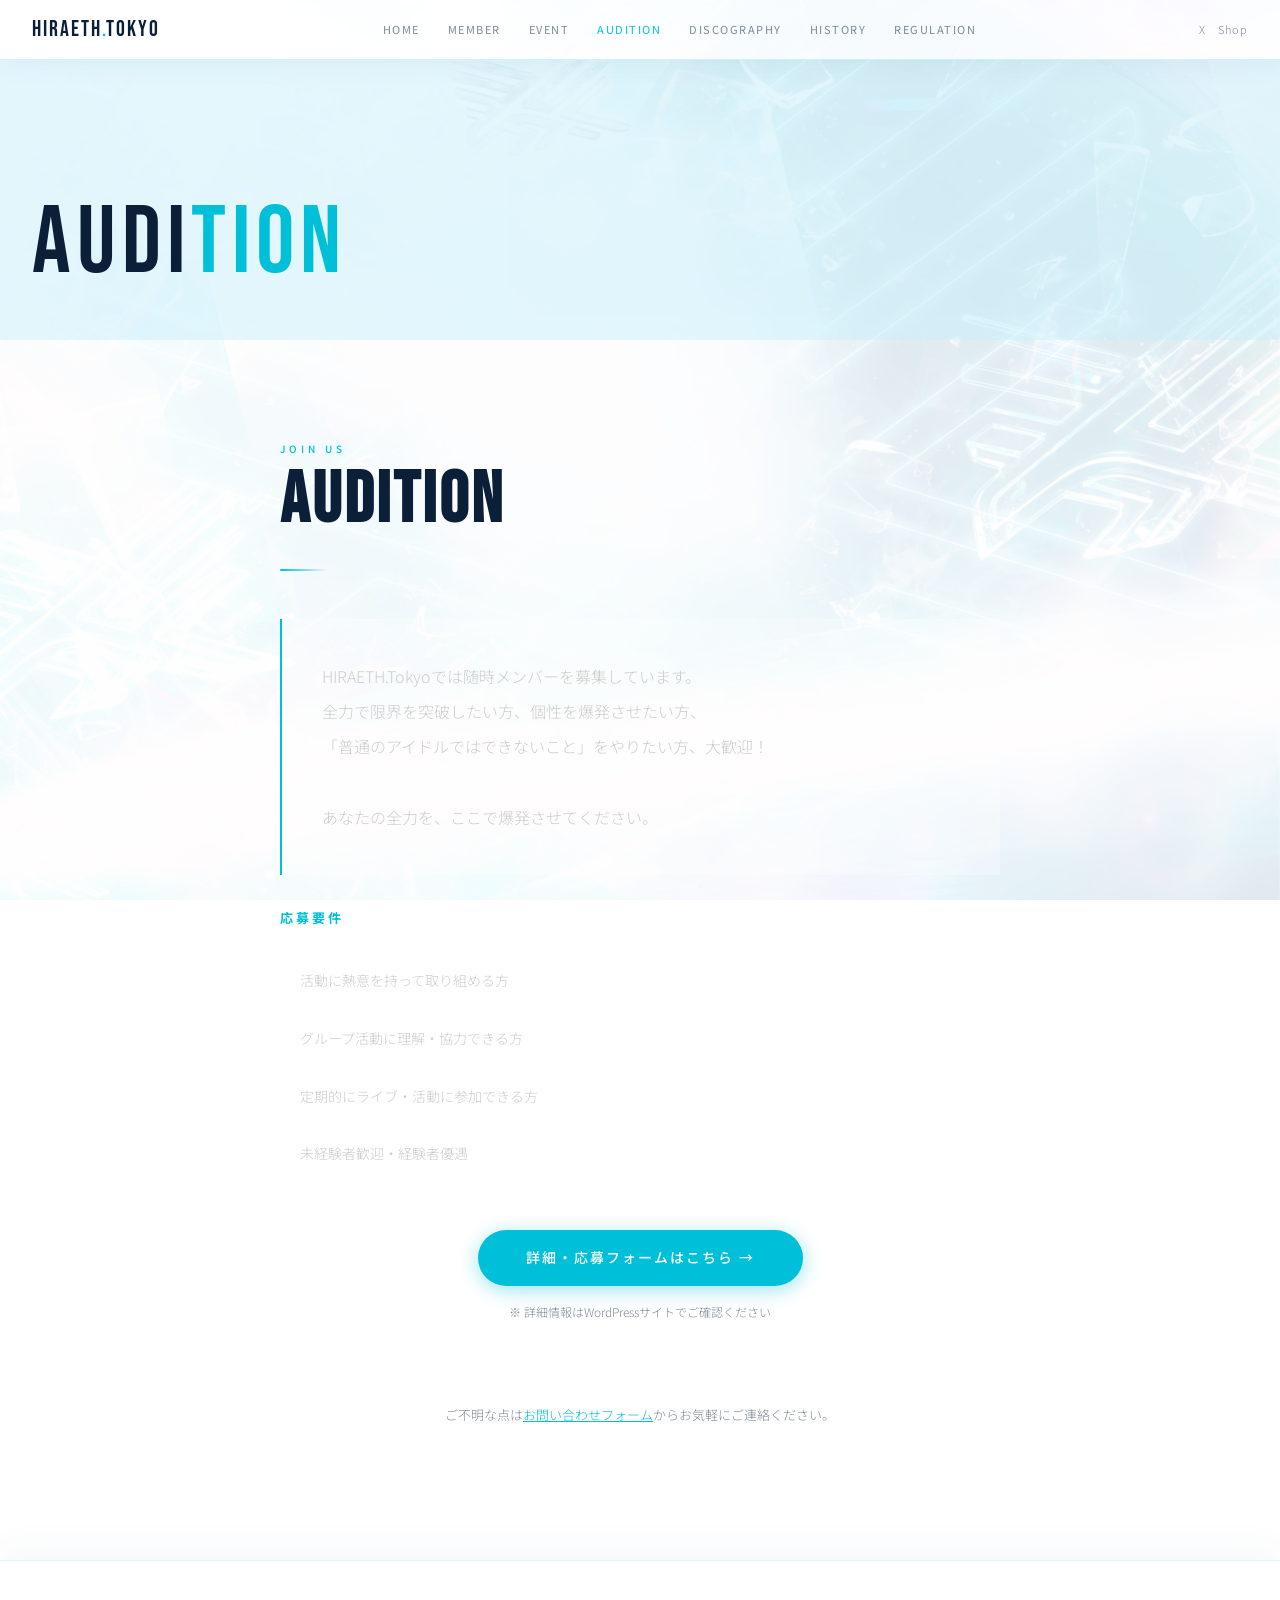
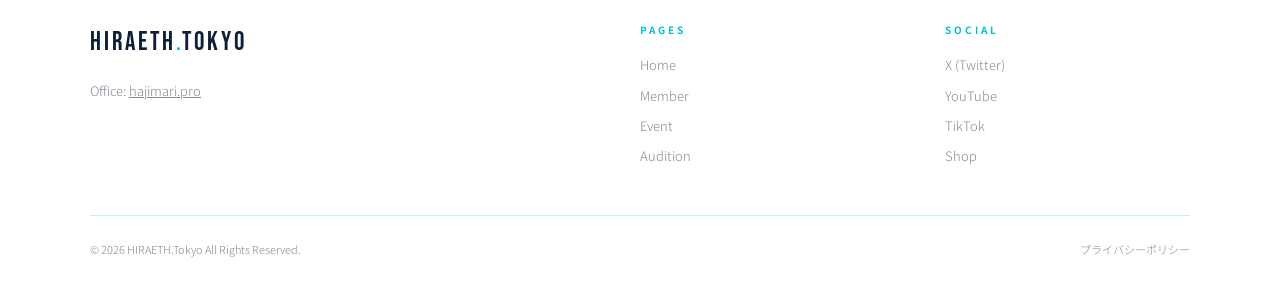
<file: audition.html>
<!DOCTYPE html>
<html lang="ja">
<head>
<meta charset="UTF-8" />
<meta name="viewport" content="width=device-width, initial-scale=1.0" />
<title>Audition｜HIRAETH.Tokyo</title>
<link rel="stylesheet" href="style.css" />
</head>
<body>
<nav>
  <a href="index.html" class="nav-logo">HIRAETH<span>.</span>Tokyo</a>
  <ul class="nav-links">
    <li><a href="index.html">Home</a></li>
    <li><a href="member.html">Member</a></li>
    <li><a href="event.html">Event</a></li>
    <li><a href="audition.html" class="active">Audition</a></li>
    <li><a href="discography.html">Discography</a></li>
    <li><a href="history.html">History</a></li>
    <li><a href="regulation.html">Regulation</a></li>
  </ul>
  <div class="nav-social">
    <a href="https://x.com/hiraeth_tokyo" target="_blank">X</a>
    <a href="https://hiraethtokyo.base.shop/" target="_blank">Shop</a>
  </div>
  <div class="hamburger" onclick="toggleMenu()"><span></span><span></span><span></span></div>
</nav>
<div class="mobile-menu" id="mobileMenu">
  <a href="index.html" onclick="toggleMenu()">Home</a>
  <a href="member.html" onclick="toggleMenu()">Member</a>
  <a href="event.html" onclick="toggleMenu()">Event</a>
  <a href="audition.html" onclick="toggleMenu()">Audition</a>
  <a href="discography.html" onclick="toggleMenu()">Discography</a>
  <a href="history.html" onclick="toggleMenu()">History</a>
  <a href="regulation.html" onclick="toggleMenu()">Regulation</a>
</div>

<div class="page-hero">
  <div class="page-hero-title">AUDI<span>TION</span></div>
</div>

<section>
  <div class="container" style="max-width:720px;">
    <div class="reveal">
      <div class="section-label">Join Us</div>
      <h2 class="section-title">AUDITION</h2>
      <div class="section-divider"></div>

      <div style="background:var(--gray2);padding:40px;margin-bottom:2rem;border-left:2px solid var(--accent);">
        <p style="font-size:16px;line-height:2.2;color:#ccc;">
          HIRAETH.Tokyoでは随時メンバーを募集しています。<br>
          全力で限界を突破したい方、個性を爆発させたい方、<br>
          「普通のアイドルではできないこと」をやりたい方、大歓迎！<br><br>
          あなたの全力を、ここで爆発させてください。
        </p>
      </div>

      <div style="margin-bottom:3rem;">
        <h3 style="font-size:13px;letter-spacing:3px;text-transform:uppercase;color:var(--accent);margin-bottom:1.5rem;">応募要件</h3>
        <div style="display:grid;gap:2px;">
          <div style="background:var(--gray2);padding:16px 20px;font-size:14px;color:#ccc;">活動に熱意を持って取り組める方</div>
          <div style="background:var(--gray2);padding:16px 20px;font-size:14px;color:#ccc;">グループ活動に理解・協力できる方</div>
          <div style="background:var(--gray2);padding:16px 20px;font-size:14px;color:#ccc;">定期的にライブ・活動に参加できる方</div>
          <div style="background:var(--gray2);padding:16px 20px;font-size:14px;color:#ccc;">未経験者歓迎・経験者優遇</div>
        </div>
      </div>

      <div style="text-align:center;margin-bottom:3rem;">
        <a href="https://hiraeth.tokyo/audition/" target="_blank" class="btn btn-primary" style="font-size:14px;padding:16px 48px;">
          詳細・応募フォームはこちら →
        </a>
        <p style="font-size:12px;color:var(--text-sub);margin-top:1rem;">※ 詳細情報はWordPressサイトでご確認ください</p>
      </div>

      <div style="background:var(--gray2);padding:32px;text-align:center;">
        <p style="font-size:13px;color:var(--text-sub);line-height:2;">
          ご不明な点は<a href="https://hiraeth.tokyo/inquiry/" target="_blank" style="color:var(--accent);">お問い合わせフォーム</a>からお気軽にご連絡ください。
        </p>
      </div>
    </div>
  </div>
</section>

<footer>
  <div class="footer-inner">
    <div class="footer-brand">
      <div style="font-family:'Bebas Neue',sans-serif;font-size:26px;letter-spacing:3px;">HIRAETH<span style="color:var(--accent);">.</span>Tokyo</div>
      <p>Office: <a href="https://hajimari.pro" target="_blank" style="color:var(--text-sub);">hajimari.pro</a></p>
    </div>
    <div class="footer-col">
      <h4>Pages</h4>
      <a href="index.html">Home</a>
      <a href="member.html">Member</a>
      <a href="event.html">Event</a>
      <a href="audition.html">Audition</a>
    </div>
    <div class="footer-col">
      <h4>Social</h4>
      <a href="https://x.com/hiraeth_tokyo" target="_blank">X (Twitter)</a>
      <a href="https://www.youtube.com/channel/UCpL9ipxZxLxXRsdrmZB-d3w" target="_blank">YouTube</a>
      <a href="https://www.tiktok.com/@hiraethtokyo" target="_blank">TikTok</a>
      <a href="https://hiraethtokyo.base.shop/" target="_blank">Shop</a>
    </div>
  </div>
  <div class="footer-bottom">
    <span>© 2026 HIRAETH.Tokyo All Rights Reserved.</span>
    <a href="privacy.html" style="color:var(--text-sub);text-decoration:none;">プライバシーポリシー</a>
  </div>
</footer>
<script>
function toggleMenu() { document.getElementById('mobileMenu').classList.toggle('open'); }
const observer = new IntersectionObserver(entries => {
  entries.forEach((e,i) => { if(e.isIntersecting){ setTimeout(()=>e.target.classList.add('visible'),i*100); observer.unobserve(e.target); } });
}, {threshold:0.1});
document.querySelectorAll('.reveal').forEach(r=>observer.observe(r));
</script>
</body>
</html>
</file>
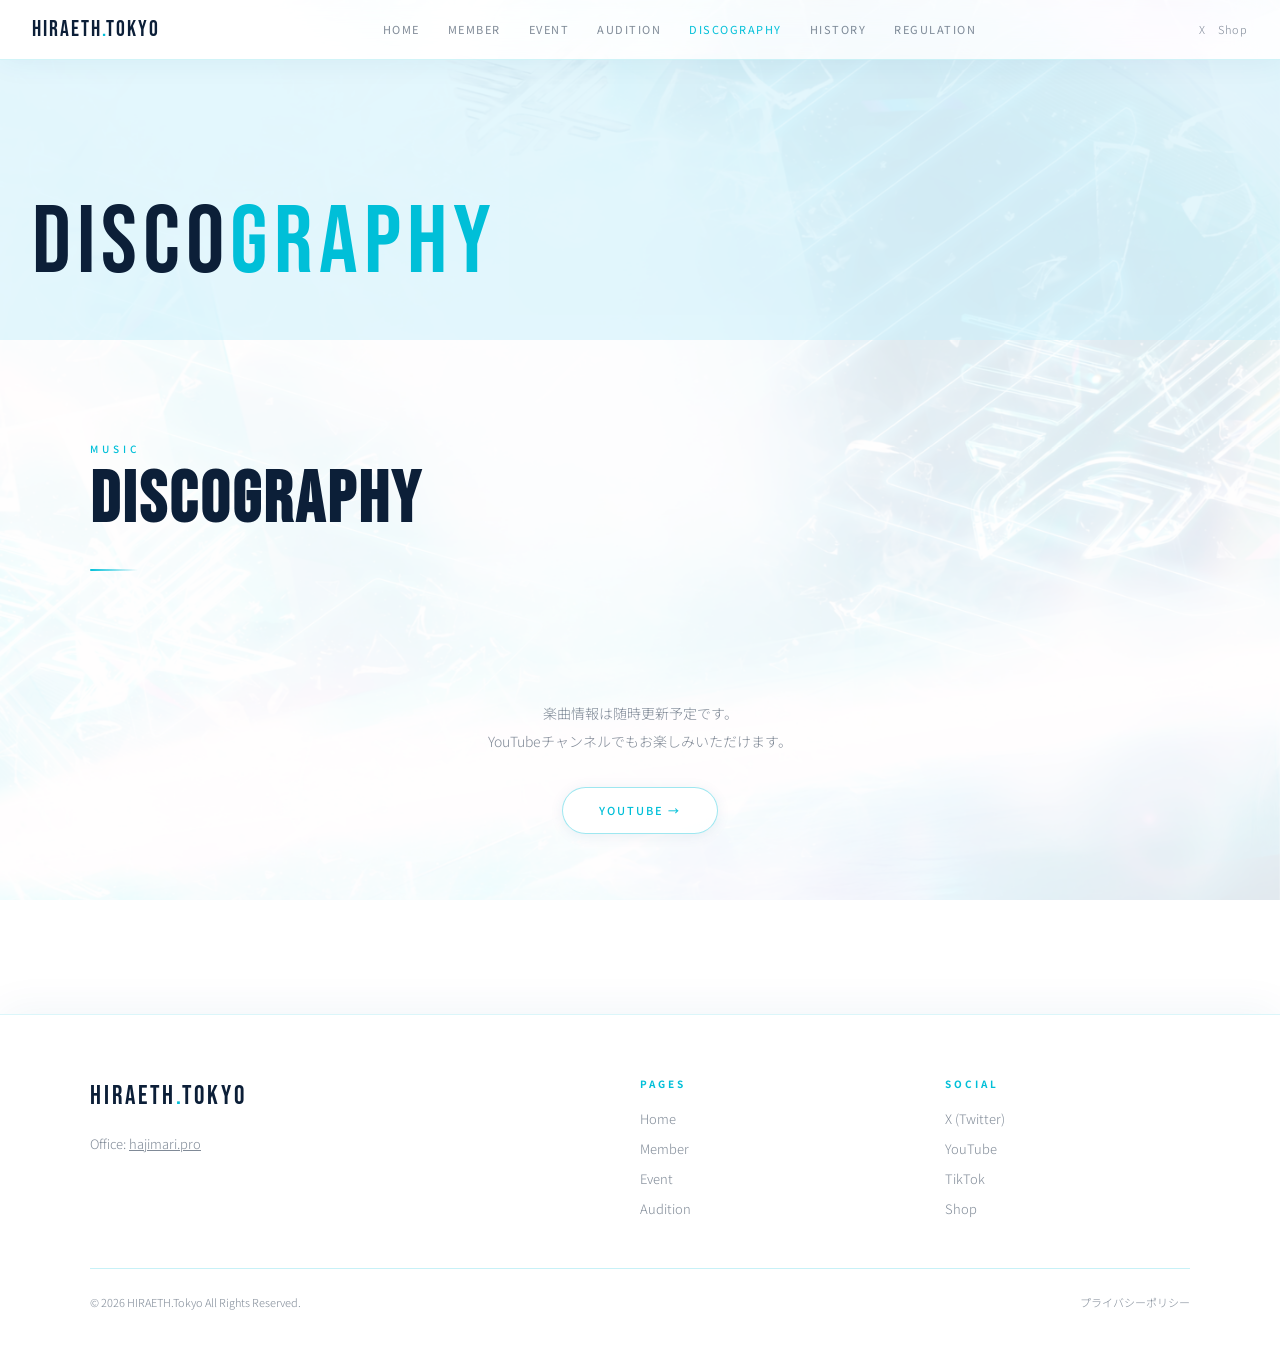
<file: discography.html>
<!DOCTYPE html>
<html lang="ja">
<head>
<meta charset="UTF-8" />
<meta name="viewport" content="width=device-width, initial-scale=1.0" />
<title>Discography｜HIRAETH.Tokyo</title>
<link rel="stylesheet" href="style.css" />
</head>
<body>
<nav>
  <a href="index.html" class="nav-logo">HIRAETH<span>.</span>Tokyo</a>
  <ul class="nav-links">
    <li><a href="index.html">Home</a></li>
    <li><a href="member.html">Member</a></li>
    <li><a href="event.html">Event</a></li>
    <li><a href="audition.html">Audition</a></li>
    <li><a href="discography.html" class="active">Discography</a></li>
    <li><a href="history.html">History</a></li>
    <li><a href="regulation.html">Regulation</a></li>
  </ul>
  <div class="nav-social">
    <a href="https://x.com/hiraeth_tokyo" target="_blank">X</a>
    <a href="https://hiraethtokyo.base.shop/" target="_blank">Shop</a>
  </div>
  <div class="hamburger" onclick="toggleMenu()"><span></span><span></span><span></span></div>
</nav>
<div class="mobile-menu" id="mobileMenu">
  <a href="index.html" onclick="toggleMenu()">Home</a>
  <a href="member.html" onclick="toggleMenu()">Member</a>
  <a href="event.html" onclick="toggleMenu()">Event</a>
  <a href="audition.html" onclick="toggleMenu()">Audition</a>
  <a href="discography.html" onclick="toggleMenu()">Discography</a>
  <a href="history.html" onclick="toggleMenu()">History</a>
  <a href="regulation.html" onclick="toggleMenu()">Regulation</a>
</div>

<div class="page-hero">
  <div class="page-hero-title">DISCO<span>GRAPHY</span></div>
</div>

<section>
  <div class="container">
    <div class="reveal">
      <div class="section-label">Music</div>
      <h2 class="section-title">DISCOGRAPHY</h2>
      <div class="section-divider"></div>
      <div style="text-align:center;padding:80px 0;color:var(--text-sub);">
        <p style="font-size:14px;line-height:2;">楽曲情報は随時更新予定です。<br>YouTubeチャンネルでもお楽しみいただけます。</p>
        <div style="margin-top:2rem;">
          <a href="https://www.youtube.com/channel/UCpL9ipxZxLxXRsdrmZB-d3w" target="_blank" class="btn btn-outline">YouTube →</a>
        </div>
      </div>
    </div>
  </div>
</section>

<footer>
  <div class="footer-inner">
    <div class="footer-brand">
      <div style="font-family:'Bebas Neue',sans-serif;font-size:26px;letter-spacing:3px;">HIRAETH<span style="color:var(--accent);">.</span>Tokyo</div>
      <p>Office: <a href="https://hajimari.pro" target="_blank" style="color:var(--text-sub);">hajimari.pro</a></p>
    </div>
    <div class="footer-col">
      <h4>Pages</h4>
      <a href="index.html">Home</a>
      <a href="member.html">Member</a>
      <a href="event.html">Event</a>
      <a href="audition.html">Audition</a>
    </div>
    <div class="footer-col">
      <h4>Social</h4>
      <a href="https://x.com/hiraeth_tokyo" target="_blank">X (Twitter)</a>
      <a href="https://www.youtube.com/channel/UCpL9ipxZxLxXRsdrmZB-d3w" target="_blank">YouTube</a>
      <a href="https://www.tiktok.com/@hiraethtokyo" target="_blank">TikTok</a>
      <a href="https://hiraethtokyo.base.shop/" target="_blank">Shop</a>
    </div>
  </div>
  <div class="footer-bottom">
    <span>© 2026 HIRAETH.Tokyo All Rights Reserved.</span>
    <a href="privacy.html" style="color:var(--text-sub);text-decoration:none;">プライバシーポリシー</a>
  </div>
</footer>
<script>
function toggleMenu() { document.getElementById('mobileMenu').classList.toggle('open'); }
const observer = new IntersectionObserver(entries => {
  entries.forEach((e,i) => { if(e.isIntersecting){ setTimeout(()=>e.target.classList.add('visible'),i*100); observer.unobserve(e.target); } });
}, {threshold:0.1});
document.querySelectorAll('.reveal').forEach(r=>observer.observe(r));
</script>
</body>
</html>
</file>
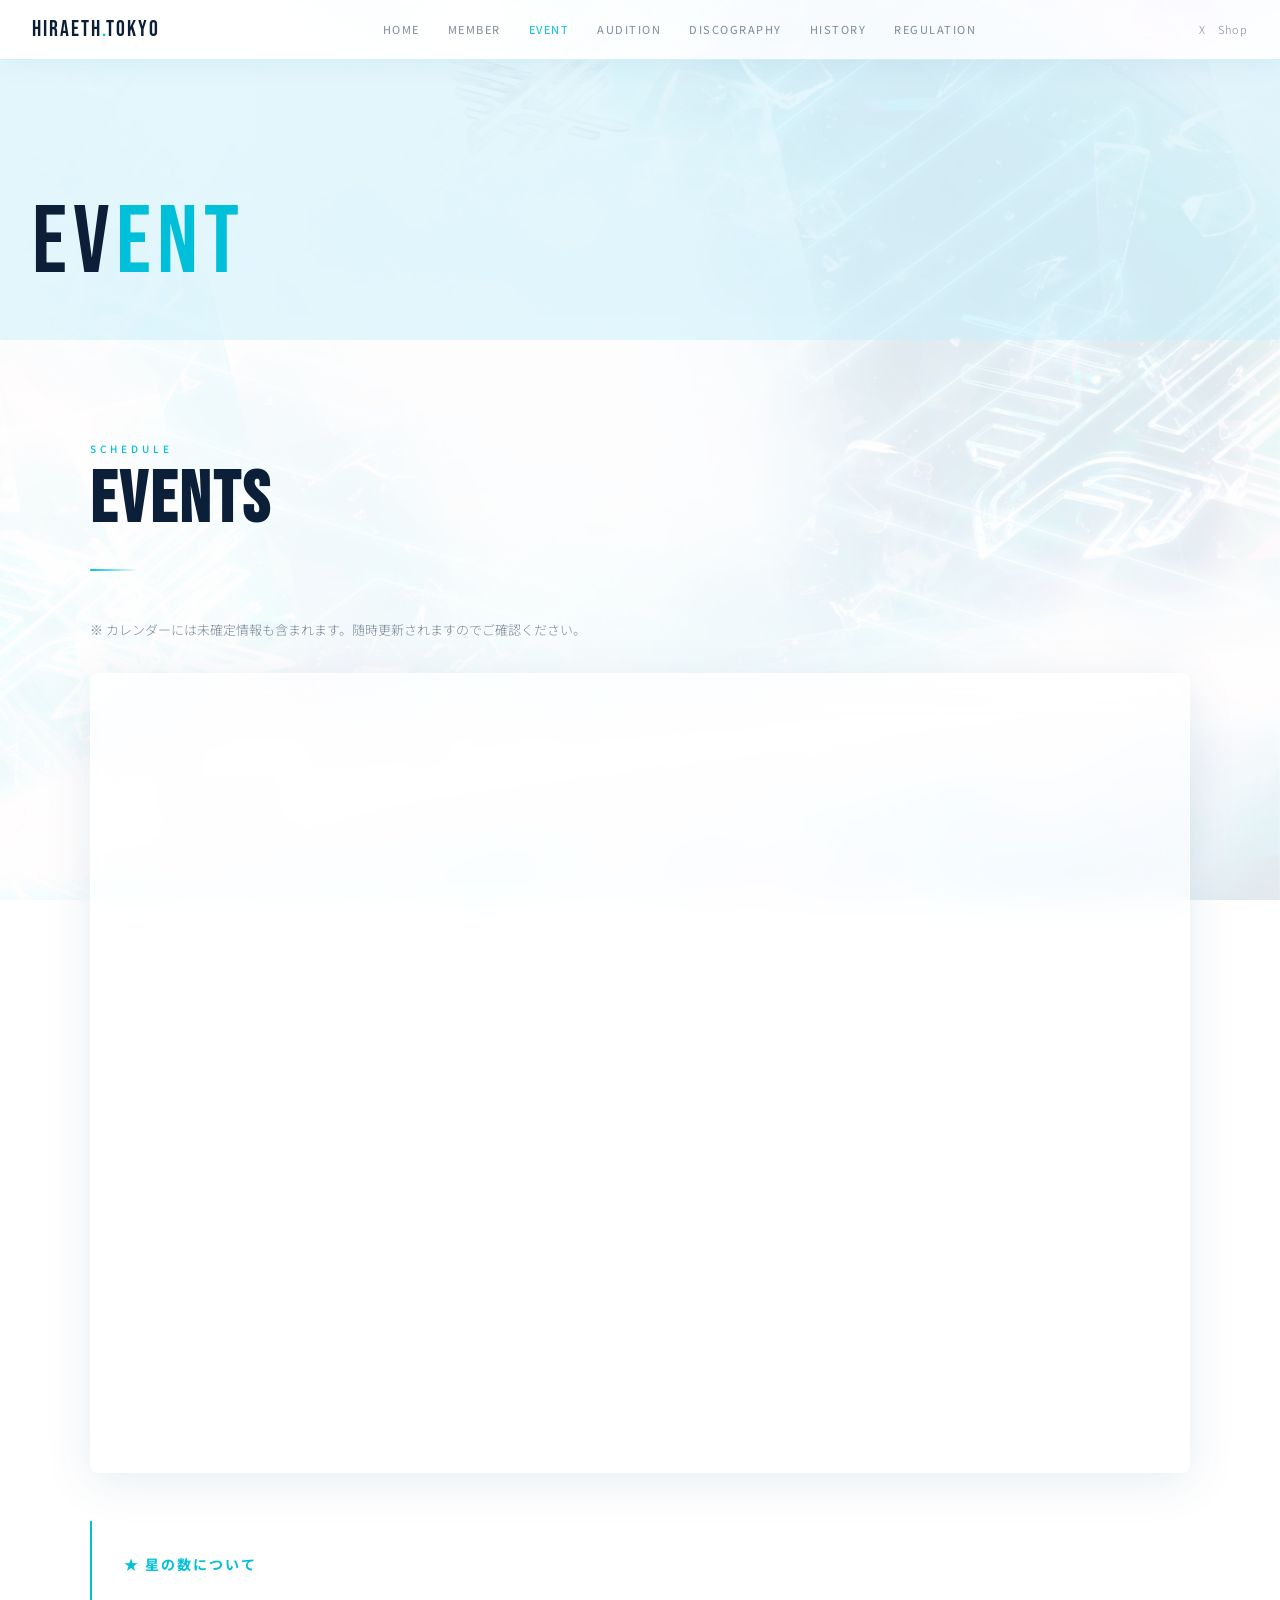
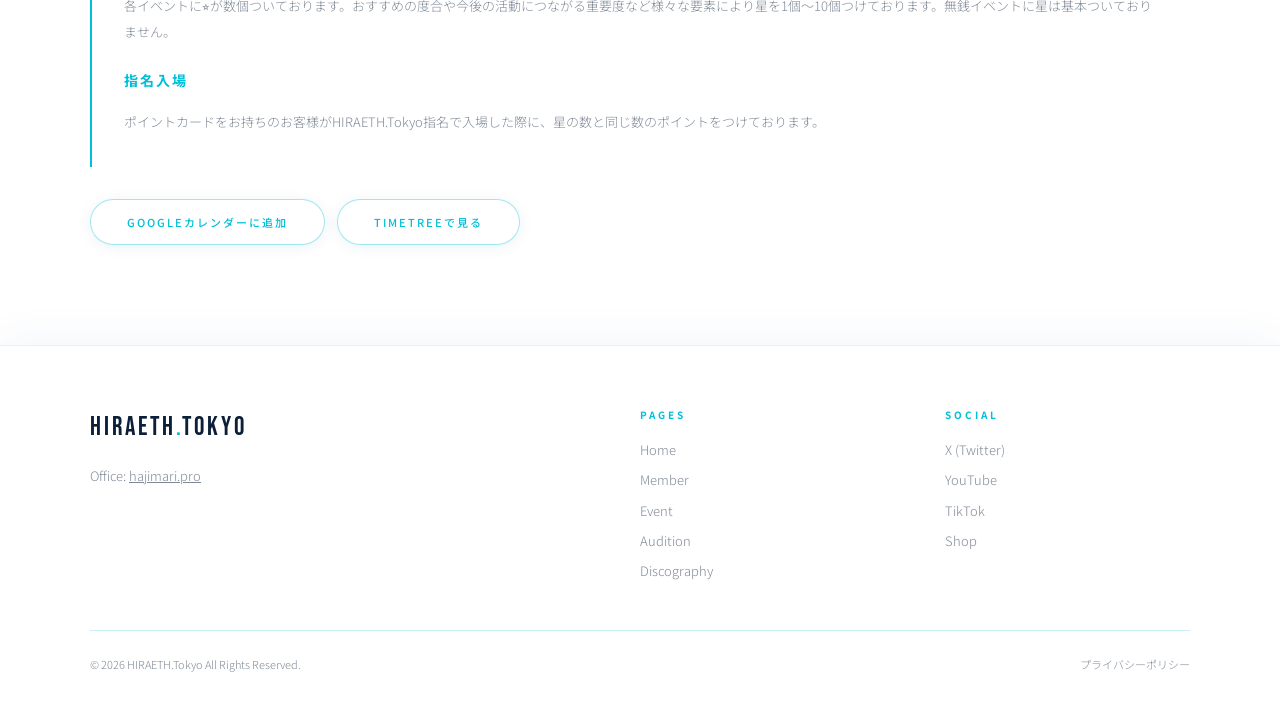
<file: event.html>
<!DOCTYPE html>
<html lang="ja">
<head>
<meta charset="UTF-8" />
<meta name="viewport" content="width=device-width, initial-scale=1.0" />
<title>Event｜HIRAETH.Tokyo</title>
<link rel="stylesheet" href="style.css" />
</head>
<body>
<nav>
  <a href="index.html" class="nav-logo">HIRAETH<span>.</span>Tokyo</a>
  <ul class="nav-links">
    <li><a href="index.html">Home</a></li>
    <li><a href="member.html">Member</a></li>
    <li><a href="event.html" class="active">Event</a></li>
    <li><a href="audition.html">Audition</a></li>
    <li><a href="discography.html">Discography</a></li>
    <li><a href="history.html">History</a></li>
    <li><a href="regulation.html">Regulation</a></li>
  </ul>
  <div class="nav-social">
    <a href="https://x.com/hiraeth_tokyo" target="_blank">X</a>
    <a href="https://hiraethtokyo.base.shop/" target="_blank">Shop</a>
  </div>
  <div class="hamburger" onclick="toggleMenu()"><span></span><span></span><span></span></div>
</nav>
<div class="mobile-menu" id="mobileMenu">
  <a href="index.html" onclick="toggleMenu()">Home</a>
  <a href="member.html" onclick="toggleMenu()">Member</a>
  <a href="event.html" onclick="toggleMenu()">Event</a>
  <a href="audition.html" onclick="toggleMenu()">Audition</a>
  <a href="discography.html" onclick="toggleMenu()">Discography</a>
  <a href="history.html" onclick="toggleMenu()">History</a>
  <a href="regulation.html" onclick="toggleMenu()">Regulation</a>
</div>

<div class="page-hero">
  <div class="page-hero-title">EV<span>ENT</span></div>
</div>

<section>
  <div class="container">
    <div class="reveal" style="margin-bottom:2rem;">
      <div class="section-label">Schedule</div>
      <h2 class="section-title">EVENTS</h2>
      <div class="section-divider"></div>
      <p style="color:var(--text-sub);font-size:13px;margin-bottom:2rem;">
        ※ カレンダーには未確定情報も含まれます。随時更新されますのでご確認ください。
      </p>
    </div>
    <div class="timetree-wrap reveal" style="height:800px;">
      <iframe src="https://timetreeapp.com/public_calendars/hiraeth_tokyo/embed"
        title="HIRAETH.Tokyo イベントカレンダー" allowfullscreen></iframe>
    </div>

    <div class="reveal" style="margin-top:3rem;padding:2rem;background:var(--gray2);border-left:2px solid var(--accent);">
      <h3 style="font-size:14px;letter-spacing:2px;margin-bottom:1rem;color:var(--accent);">★ 星の数について</h3>
      <p style="font-size:13px;color:var(--text-sub);line-height:2;">
        各イベントに⭐︎が数個ついております。おすすめの度合や今後の活動につながる重要度など様々な要素により星を1個〜10個つけております。無銭イベントに星は基本ついておりません。
      </p>
      <h3 style="font-size:14px;letter-spacing:2px;margin:1.5rem 0 1rem;color:var(--accent);">指名入場</h3>
      <p style="font-size:13px;color:var(--text-sub);line-height:2;">
        ポイントカードをお持ちのお客様がHIRAETH.Tokyo指名で入場した際に、星の数と同じ数のポイントをつけております。
      </p>
    </div>

    <div class="reveal" style="margin-top:2rem;display:flex;gap:12px;flex-wrap:wrap;">
      <a href="https://www.google.com/calendar/render?cid=webcal%3A%2F%2Fhiraeth.tokyo%2F%3Fpost_type%3Dtribe_events%26ical%3D1%26eventDisplay%3Dlist" target="_blank" class="btn btn-outline">Googleカレンダーに追加</a>
      <a href="https://timetreeapp.com/public_calendars/hiraeth_tokyo" target="_blank" class="btn btn-outline">TimeTreeで見る</a>
    </div>
  </div>
</section>

<footer>
  <div class="footer-inner">
    <div class="footer-brand">
      <div style="font-family:'Bebas Neue',sans-serif;font-size:26px;letter-spacing:3px;">HIRAETH<span style="color:var(--accent);">.</span>Tokyo</div>
      <p>Office: <a href="https://hajimari.pro" target="_blank" style="color:var(--text-sub);">hajimari.pro</a></p>
    </div>
    <div class="footer-col">
      <h4>Pages</h4>
      <a href="index.html">Home</a>
      <a href="member.html">Member</a>
      <a href="event.html">Event</a>
      <a href="audition.html">Audition</a>
      <a href="discography.html">Discography</a>
    </div>
    <div class="footer-col">
      <h4>Social</h4>
      <a href="https://x.com/hiraeth_tokyo" target="_blank">X (Twitter)</a>
      <a href="https://www.youtube.com/channel/UCpL9ipxZxLxXRsdrmZB-d3w" target="_blank">YouTube</a>
      <a href="https://www.tiktok.com/@hiraethtokyo" target="_blank">TikTok</a>
      <a href="https://hiraethtokyo.base.shop/" target="_blank">Shop</a>
    </div>
  </div>
  <div class="footer-bottom">
    <span>© 2026 HIRAETH.Tokyo All Rights Reserved.</span>
    <a href="privacy.html" style="color:var(--text-sub);text-decoration:none;">プライバシーポリシー</a>
  </div>
</footer>
<script>
function toggleMenu() { document.getElementById('mobileMenu').classList.toggle('open'); }
const observer = new IntersectionObserver(entries => {
  entries.forEach((e,i) => { if(e.isIntersecting){ setTimeout(()=>e.target.classList.add('visible'),i*100); observer.unobserve(e.target); } });
}, {threshold:0.1});
document.querySelectorAll('.reveal').forEach(r=>observer.observe(r));
</script>
</body>
</html>
</file>
<file: style.css>
@import url('https://fonts.googleapis.com/css2?family=Noto+Sans+JP:wght@300;400;500;700;900&family=Bebas+Neue&family=Zen+Kaku+Gothic+New:wght@300;400;700;900&display=swap');

*, *::before, *::after { box-sizing: border-box; margin: 0; padding: 0; }

:root {
  --black:       #0c1f38;
  --white:       #ffffff;
  --accent:      #00bfd8;
  --accent2:     #5dd4e8;
  --gray:        rgba(210, 244, 252, 0.55);
  --gray2:       rgba(255, 255, 255, 0.30);
  --text:        #0c1f38;
  --text-sub:    rgba(12, 31, 56, 0.52);
  --border:      rgba(0, 191, 216, 0.22);
  --glass:       rgba(255, 255, 255, 0.65);
  --glass-mid:   rgba(255, 255, 255, 0.78);
  --glass-hi:    rgba(255, 255, 255, 0.88);
  --shadow:      rgba(0, 80, 130, 0.10);
  --shadow-lg:   rgba(0, 80, 130, 0.16);
}

html { scroll-behavior: smooth; }

/* ===== GLOBAL BACKGROUND ===== */
/* 固定背景画像（薄く）*/
body {
  font-family: 'Noto Sans JP', sans-serif;
  color: var(--text);
  overflow-x: hidden;
  font-weight: 300;
  line-height: 1.7;
  position: relative;
}

/* 背景画像レイヤー（fixed・動かない）*/
body::before {
  content: '';
  position: fixed; inset: 0; z-index: -2;
  background: url('images/logo/logo-backgroud.png') center / cover no-repeat;
}

/* 白オーバーレイで画像を「薄く」見せる */
body::after {
  content: '';
  position: fixed; inset: 0; z-index: -1;
  background: rgba(255, 255, 255, 0.83);
}

/* ===== NAVIGATION ===== */
nav {
  position: fixed; top: 0; left: 0; right: 0; z-index: 1000;
  background: rgba(255, 255, 255, 0.76);
  backdrop-filter: blur(20px) saturate(180%);
  -webkit-backdrop-filter: blur(20px) saturate(180%);
  border-bottom: 1px solid rgba(0, 191, 216, 0.18);
  box-shadow: 0 1px 30px rgba(0, 80, 130, 0.07);
  padding: 0 2rem;
  display: flex; align-items: center; justify-content: space-between;
  height: 60px;
}

.nav-logo {
  font-family: 'Bebas Neue', sans-serif;
  font-size: 22px; letter-spacing: 2px;
  color: var(--black); text-decoration: none;
}
.nav-logo span { color: var(--accent); }

.nav-links { display: flex; gap: 0; list-style: none; }
.nav-links a {
  display: block; padding: 8px 14px;
  font-size: 11px; letter-spacing: 1.5px; text-transform: uppercase;
  color: var(--text-sub); text-decoration: none;
  transition: color 0.2s; font-weight: 400;
}
.nav-links a:hover, .nav-links a.active { color: var(--accent); }

.nav-social { display: flex; gap: 12px; align-items: center; }
.nav-social a {
  color: var(--text-sub); font-size: 11px; text-decoration: none;
  letter-spacing: 1px; transition: color 0.2s;
}
.nav-social a:hover { color: var(--accent); }

.hamburger { display: none; flex-direction: column; gap: 5px; cursor: pointer; padding: 4px; }
.hamburger span {
  display: block; width: 24px; height: 1.5px;
  background: var(--accent); transition: all 0.3s;
}

.mobile-menu {
  display: none; position: fixed; inset: 0; z-index: 999;
  background: rgba(255, 255, 255, 0.95);
  backdrop-filter: blur(24px) saturate(180%);
  -webkit-backdrop-filter: blur(24px) saturate(180%);
  padding: 80px 2rem 2rem;
  flex-direction: column; gap: 8px;
}
.mobile-menu.open { display: flex; }
.mobile-menu a {
  font-size: 20px; letter-spacing: 2px; text-transform: uppercase;
  color: var(--text-sub); text-decoration: none; padding: 12px 0;
  border-bottom: 1px solid var(--border); transition: color 0.2s;
}
.mobile-menu a:hover { color: var(--accent); }

/* ===== HERO ===== */
.hero {
  min-height: 100vh;
  display: flex;
  flex-direction: column;
  align-items: center;
  position: relative;
  overflow: hidden;
  padding-top: 60px;
}

/* hero-bg・grid は非表示 */
.hero-bg,
.hero-grid { display: none; }

.hero-content {
  width: 100%;
  padding: 0;
  text-align: center;
  position: relative;
  z-index: 2;
  animation: fadeUp 0.9s ease both;
}

@keyframes fadeUp {
  from { opacity: 0; transform: translateY(32px); }
  to   { opacity: 1; transform: translateY(0); }
}

/* "Official Website" ラベル */
.hero-eyebrow {
  display: block;
  padding: 2rem 2rem 0.8rem;
  font-size: 11px; letter-spacing: 4px; text-transform: uppercase;
  color: var(--accent); font-weight: 500;
}

/* ★ ロゴ（集合写真）横幅いっぱい */
.hero-logo-img {
  width: 100%;
  display: block;
  object-fit: cover;
  /* drop-shadowで写真を少し浮かせる */
  filter: drop-shadow(0 8px 40px rgba(0, 100, 160, 0.15));
}

.hero-title {
  font-family: 'Bebas Neue', sans-serif;
  font-size: clamp(56px, 10vw, 120px);
  line-height: 0.9; letter-spacing: 4px;
  color: var(--black);
  padding: 1rem 2rem 0;
}
.hero-title .accent { color: var(--accent); }

.hero-tagline {
  display: block;
  padding: 1.2rem 2rem 0;
  font-size: clamp(12px, 2vw, 14px); letter-spacing: 3px;
  color: var(--text-sub); font-weight: 300;
}

.hero-tags {
  display: flex; flex-wrap: wrap; gap: 8px;
  justify-content: center;
  padding: 1rem 2rem;
}
.hero-tag {
  font-size: 10px; letter-spacing: 1.5px; padding: 6px 16px;
  border: 1px solid rgba(0, 191, 216, 0.35);
  color: var(--accent);
  border-radius: 100px;
  background: rgba(255, 255, 255, 0.70);
  backdrop-filter: blur(8px);
  -webkit-backdrop-filter: blur(8px);
  box-shadow: 0 2px 10px rgba(0, 80, 130, 0.07);
}

.hero-cta {
  display: flex; gap: 12px; justify-content: center; flex-wrap: wrap;
  padding: 0.4rem 2rem 3rem;
}

/* ===== BUTTONS ===== */
.btn {
  display: inline-block; padding: 13px 36px;
  font-size: 11px; letter-spacing: 2px; text-transform: uppercase;
  text-decoration: none; font-weight: 500;
  transition: all 0.25s; border: none; cursor: pointer;
  font-family: 'Noto Sans JP', sans-serif;
  border-radius: 100px;
}
.btn-primary {
  background: var(--accent);
  color: #ffffff;
  box-shadow: 0 4px 20px rgba(0, 191, 216, 0.40);
}
.btn-primary:hover {
  background: #00d4ef;
  transform: translateY(-2px);
  box-shadow: 0 8px 32px rgba(0, 191, 216, 0.50);
}
.btn-outline {
  background: var(--glass-mid);
  backdrop-filter: blur(12px);
  -webkit-backdrop-filter: blur(12px);
  color: var(--accent);
  border: 1px solid rgba(0, 191, 216, 0.38);
  box-shadow: 0 2px 14px rgba(0, 80, 130, 0.08);
}
.btn-outline:hover {
  background: var(--glass-hi);
  border-color: var(--accent);
  box-shadow: 0 6px 24px rgba(0, 191, 216, 0.22);
  transform: translateY(-2px);
}

/* スクロール矢印 */
.scroll-indicator {
  position: absolute; bottom: 2rem; left: 50%; transform: translateX(-50%);
  display: flex; flex-direction: column; align-items: center; gap: 8px;
  color: var(--text-sub); font-size: 10px; letter-spacing: 3px; text-transform: uppercase;
  animation: bounce 2s ease infinite; z-index: 3;
}
.scroll-indicator::after {
  content: ''; display: block; width: 1px; height: 40px;
  background: linear-gradient(var(--accent), transparent);
}
@keyframes bounce {
  0%, 100% { transform: translateX(-50%) translateY(0); }
  50%       { transform: translateX(-50%) translateY(-8px); }
}

/* ===== SECTIONS ===== */
section { padding: 100px 2rem; }

.section-label {
  font-size: 10px; letter-spacing: 4px; text-transform: uppercase;
  color: var(--accent); margin-bottom: 8px; font-weight: 500;
}
.section-title {
  font-family: 'Bebas Neue', sans-serif;
  font-size: clamp(40px, 6vw, 72px); letter-spacing: 3px;
  line-height: 1; margin-bottom: 2rem; color: var(--black);
}
.section-divider {
  width: 48px; height: 2px;
  background: linear-gradient(90deg, var(--accent), rgba(0, 191, 216, 0));
  margin-bottom: 3rem; border-radius: 1px;
}

.container { max-width: 1100px; margin: 0 auto; }

/* ===== ABOUT ===== */
.about-grid {
  display: grid; grid-template-columns: 1fr 1fr; gap: 80px; align-items: center;
}
.about-text p {
  font-size: 15px; line-height: 2; color: rgba(12, 31, 56, 0.68); margin-bottom: 1.2rem;
}
.about-achievements {
  display: grid; grid-template-columns: 1fr 1fr; gap: 3px;
}
.achievement-item {
  background: var(--glass);
  backdrop-filter: blur(16px) saturate(160%);
  -webkit-backdrop-filter: blur(16px) saturate(160%);
  border: 1px solid rgba(255, 255, 255, 0.80);
  border-left: 2px solid var(--accent);
  padding: 16px 20px;
  font-size: 12px; line-height: 1.6; color: var(--text-sub);
  box-shadow: 0 2px 16px var(--shadow);
  transition: box-shadow 0.25s, transform 0.25s;
}
.achievement-item:hover {
  box-shadow: 0 6px 28px rgba(0, 191, 216, 0.16);
  transform: translateY(-1px);
}
.achievement-item strong {
  color: var(--black); display: block; font-size: 13px; margin-bottom: 2px;
}

/* ===== MEMBERS ===== */
.members-grid {
  display: grid; grid-template-columns: repeat(auto-fit, minmax(240px, 1fr)); gap: 3px;
}
.member-card {
  position: relative; overflow: hidden; aspect-ratio: 3/4;
  background: #c8eaf5; cursor: pointer;
  transition: transform 0.4s, box-shadow 0.4s;
  border-radius: 2px;
  box-shadow: 0 4px 24px var(--shadow);
}
.member-card:hover {
  transform: scale(1.02); z-index: 2;
  box-shadow: 0 12px 48px rgba(0, 191, 216, 0.22);
}
.member-card img {
  width: 100%; height: 100%; object-fit: cover;
  transition: transform 0.6s; filter: grayscale(5%);
}
.member-card:hover img { transform: scale(1.08); filter: grayscale(0%); }
.member-overlay {
  position: absolute; inset: 0;
  background: linear-gradient(to top, rgba(10, 30, 70, 0.80) 0%, transparent 55%);
  display: flex; flex-direction: column; justify-content: flex-end;
  padding: 1.5rem;
  transform: translateY(20px); opacity: 0; transition: all 0.4s;
}
.member-card:hover .member-overlay { transform: translateY(0); opacity: 1; }
.member-bottom {
  position: absolute; bottom: 0; left: 0; right: 0; padding: 1.5rem;
  background: linear-gradient(to top, rgba(10, 30, 70, 0.72) 0%, transparent 100%);
}
.member-color-bar {
  position: absolute; top: 0; left: 0; right: 0; height: 3px;
}
.member-name-jp { font-size: 22px; font-weight: 700; letter-spacing: 2px; color: #fff; }
.member-name-en { font-size: 10px; letter-spacing: 3px; color: rgba(255,255,255,0.65); text-transform: uppercase; }
.member-color-label { font-size: 10px; letter-spacing: 2px; margin-top: 4px; }
.member-bio { font-size: 12px; color: rgba(255,255,255,0.85); margin-top: 8px; line-height: 1.6; }

/* ===== EVENTS ===== */
.timetree-wrap {
  background: var(--glass);
  backdrop-filter: blur(16px) saturate(160%);
  -webkit-backdrop-filter: blur(16px) saturate(160%);
  border: 1px solid rgba(255, 255, 255, 0.80);
  box-shadow: 0 8px 48px var(--shadow);
  border-radius: 8px; overflow: hidden;
  height: 700px;
}
.timetree-wrap iframe { width: 100%; height: 100%; border: none; }

/* ===== LINKS ROW ===== */
.links-grid {
  display: grid; grid-template-columns: repeat(auto-fit, minmax(160px, 1fr)); gap: 3px;
}
.link-card {
  background: var(--glass);
  backdrop-filter: blur(16px) saturate(160%);
  -webkit-backdrop-filter: blur(16px) saturate(160%);
  border: 1px solid rgba(255, 255, 255, 0.80);
  box-shadow: 0 2px 16px var(--shadow);
  padding: 28px 20px;
  text-align: center; text-decoration: none;
  color: var(--text-sub); font-size: 11px; letter-spacing: 2px;
  text-transform: uppercase; transition: all 0.25s;
  border-bottom: 2px solid transparent;
}
.link-card:hover {
  background: var(--glass-hi);
  color: var(--accent);
  border-color: var(--accent);
  box-shadow: 0 8px 32px rgba(0, 191, 216, 0.16);
  transform: translateY(-3px);
}
.link-card-icon { font-size: 22px; margin-bottom: 10px; display: block; }

/* ===== AUDITION ===== */
.audition-box {
  background: var(--glass);
  backdrop-filter: blur(20px) saturate(180%);
  -webkit-backdrop-filter: blur(20px) saturate(180%);
  border: 1px solid rgba(255, 255, 255, 0.85);
  box-shadow: 0 12px 64px rgba(0, 191, 216, 0.12), inset 0 1px 0 rgba(255,255,255,0.95);
  padding: 60px; text-align: center; border-radius: 8px;
}
.audition-box h2 {
  font-family: 'Bebas Neue', sans-serif; font-size: 48px; letter-spacing: 4px;
  margin-bottom: 1rem; color: var(--black);
}
.audition-box p { color: var(--text-sub); margin-bottom: 2rem; line-height: 2; }

/* ===== FOOTER ===== */
footer {
  background: rgba(255, 255, 255, 0.72);
  backdrop-filter: blur(20px) saturate(160%);
  -webkit-backdrop-filter: blur(20px) saturate(160%);
  border-top: 1px solid rgba(0, 191, 216, 0.14);
  box-shadow: 0 -4px 40px rgba(0, 80, 130, 0.06);
  padding: 60px 2rem 40px;
}
.footer-inner {
  max-width: 1100px; margin: 0 auto;
  display: grid; grid-template-columns: 2fr 1fr 1fr; gap: 60px;
}
.footer-brand p { font-size: 13px; color: var(--text-sub); margin-top: 12px; line-height: 2; }
.footer-col h4 { font-size: 10px; letter-spacing: 3px; text-transform: uppercase; color: var(--accent); margin-bottom: 16px; }
.footer-col a {
  display: block; font-size: 13px; color: var(--text-sub);
  text-decoration: none; margin-bottom: 8px; transition: color 0.2s;
}
.footer-col a:hover { color: var(--accent); }
.footer-bottom {
  max-width: 1100px; margin: 40px auto 0;
  border-top: 1px solid var(--border); padding-top: 24px;
  display: flex; justify-content: space-between; align-items: center;
  font-size: 11px; color: var(--text-sub);
}

/* ===== PAGE HERO（下層ページ） ===== */
.page-hero {
  height: 280px; display: flex; align-items: flex-end;
  padding: 3rem 2rem; position: relative; overflow: hidden;
  margin-top: 60px;
  background: rgba(200, 240, 252, 0.50);
}
.page-hero::before { display: none; } /* グリッド無効 */
.page-hero-title {
  font-family: 'Bebas Neue', sans-serif;
  font-size: clamp(48px, 8vw, 96px); letter-spacing: 6px;
  line-height: 1; position: relative; z-index: 1;
  color: var(--black);
}
.page-hero-title span { color: var(--accent); }

/* ===== MEMBER PAGE ===== */
.member-detail-grid {
  display: grid; grid-template-columns: 340px 1fr; gap: 60px;
  margin-bottom: 80px; padding-bottom: 80px;
  border-bottom: 1px solid var(--border); align-items: start;
}
.member-detail-grid:last-child { border-bottom: none; }
.member-photo {
  width: 100%; aspect-ratio: 3/4; object-fit: cover;
  background: #c8eaf5; border-radius: 4px;
  box-shadow: 0 8px 48px var(--shadow-lg);
}
.member-photo-placeholder {
  width: 100%; aspect-ratio: 3/4;
  background: var(--glass);
  backdrop-filter: blur(8px); -webkit-backdrop-filter: blur(8px);
  border: 1px solid rgba(255, 255, 255, 0.80);
  box-shadow: 0 4px 24px var(--shadow);
  display: flex; align-items: center; justify-content: center;
  font-size: 48px; color: var(--text-sub); border-radius: 4px;
}
.member-detail-name {
  font-family: 'Bebas Neue', sans-serif;
  font-size: 56px; letter-spacing: 4px; line-height: 1;
  margin-bottom: 4px; color: var(--black);
}
.member-detail-kana { font-size: 12px; letter-spacing: 3px; color: var(--text-sub); margin-bottom: 1.5rem; }
.member-detail-bio {
  font-size: 14px; color: rgba(12, 31, 56, 0.68); line-height: 2; margin-bottom: 2rem;
  border-left: 2px solid var(--accent); padding-left: 1rem;
}
.member-data-grid {
  display: grid; grid-template-columns: 1fr 1fr; gap: 3px; margin-bottom: 2rem;
}
.member-data-item {
  background: var(--glass);
  backdrop-filter: blur(12px); -webkit-backdrop-filter: blur(12px);
  border: 1px solid rgba(255, 255, 255, 0.80);
  box-shadow: 0 2px 12px var(--shadow);
  padding: 12px 16px;
}
.member-data-label { font-size: 9px; letter-spacing: 2px; color: var(--text-sub); text-transform: uppercase; }
.member-data-value { font-size: 13px; margin-top: 2px; color: var(--black); }
.member-sns-row { display: flex; flex-wrap: wrap; gap: 8px; }
.member-sns-btn {
  display: inline-block; padding: 8px 18px; font-size: 10px;
  letter-spacing: 2px; text-transform: uppercase; text-decoration: none;
  border: 1px solid rgba(0, 191, 216, 0.25); color: var(--text-sub);
  background: var(--glass); backdrop-filter: blur(8px); -webkit-backdrop-filter: blur(8px);
  transition: all 0.2s; border-radius: 100px;
}
.member-sns-btn:hover {
  border-color: var(--accent); color: var(--accent);
  box-shadow: 0 4px 16px rgba(0, 191, 216, 0.18);
  background: var(--glass-hi);
}

/* ===== ANIMATIONS ===== */
.reveal {
  opacity: 0; transform: translateY(30px);
  transition: opacity 0.7s ease, transform 0.7s ease;
}
.reveal.visible { opacity: 1; transform: translateY(0); }

/* ===== RESPONSIVE ===== */
@media (max-width: 768px) {
  .nav-links, .nav-social { display: none; }
  .hamburger { display: flex; }
  .about-grid { grid-template-columns: 1fr; gap: 40px; }
  .footer-inner { grid-template-columns: 1fr; gap: 40px; }
  .member-detail-grid { grid-template-columns: 1fr; }
  .member-data-grid { grid-template-columns: 1fr; }
  section { padding: 60px 1.25rem; }
  .audition-box { padding: 40px 24px; }
}
</file>
